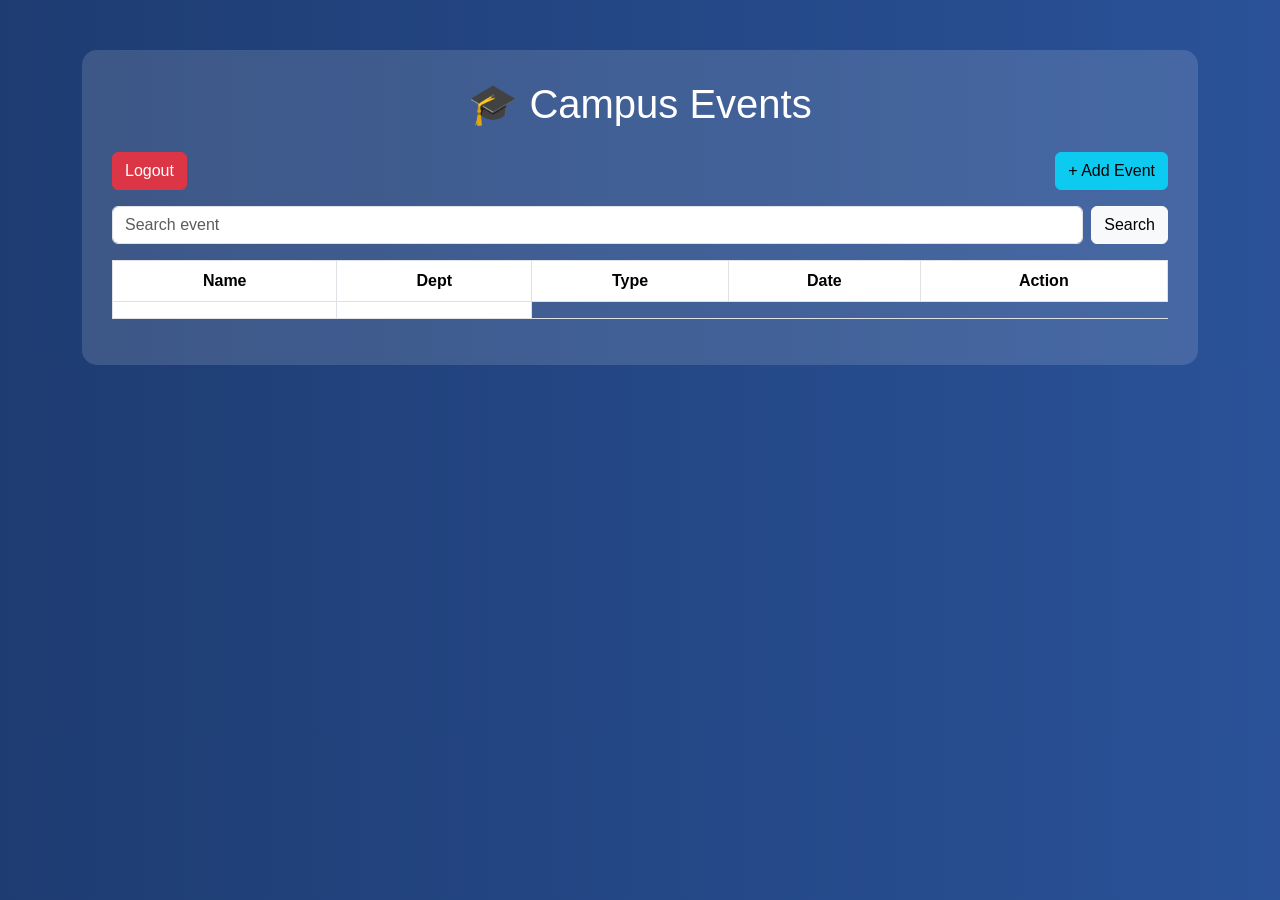
<file: Smart Campus Event Management System/index.html>
<!DOCTYPE html>
<html xmlns:th="http://www.thymeleaf.org">
<head>
<meta charset="UTF-8">
<title>Campus Events</title>
<link href="https://cdn.jsdelivr.net/npm/bootstrap@5.3.0/dist/css/bootstrap.min.css" rel="stylesheet">

<style>
body{
    background: linear-gradient(to right,#1e3c72,#2a5298);
    font-family:Arial;
    color:white;
}
.container-box{
    margin-top:50px;
    background:#ffffff22;
    padding:30px;
    border-radius:15px;
}
.table{
    color:white;
}
</style>
</head>
<body>

<div class="container">
<div class="container-box">

<h1 class="text-center mb-4">🎓 Campus Events</h1>

<div class="d-flex justify-content-between mb-3">

<a href="/logout" class="btn btn-danger">Logout</a>

<div th:if="${role == 'ADMIN'}">
<a href="/new" class="btn btn-info">+ Add Event</a>
</div>

</div>

<form action="/" method="get" class="mb-3 d-flex">
<input type="text" name="keyword" class="form-control me-2" placeholder="Search event">
<button class="btn btn-light">Search</button>
</form>

<table class="table table-bordered text-center">
<thead>
<tr>
<th>Name</th>
<th>Dept</th>
<th>Type</th>
<th>Date</th>
<th>Action</th>
</tr>
</thead>
<tbody>
<tr th:each="event : ${events}">
<td th:text="${event.name}"></td>
<td th:text="${event.department}"></td>
</html>
</file>
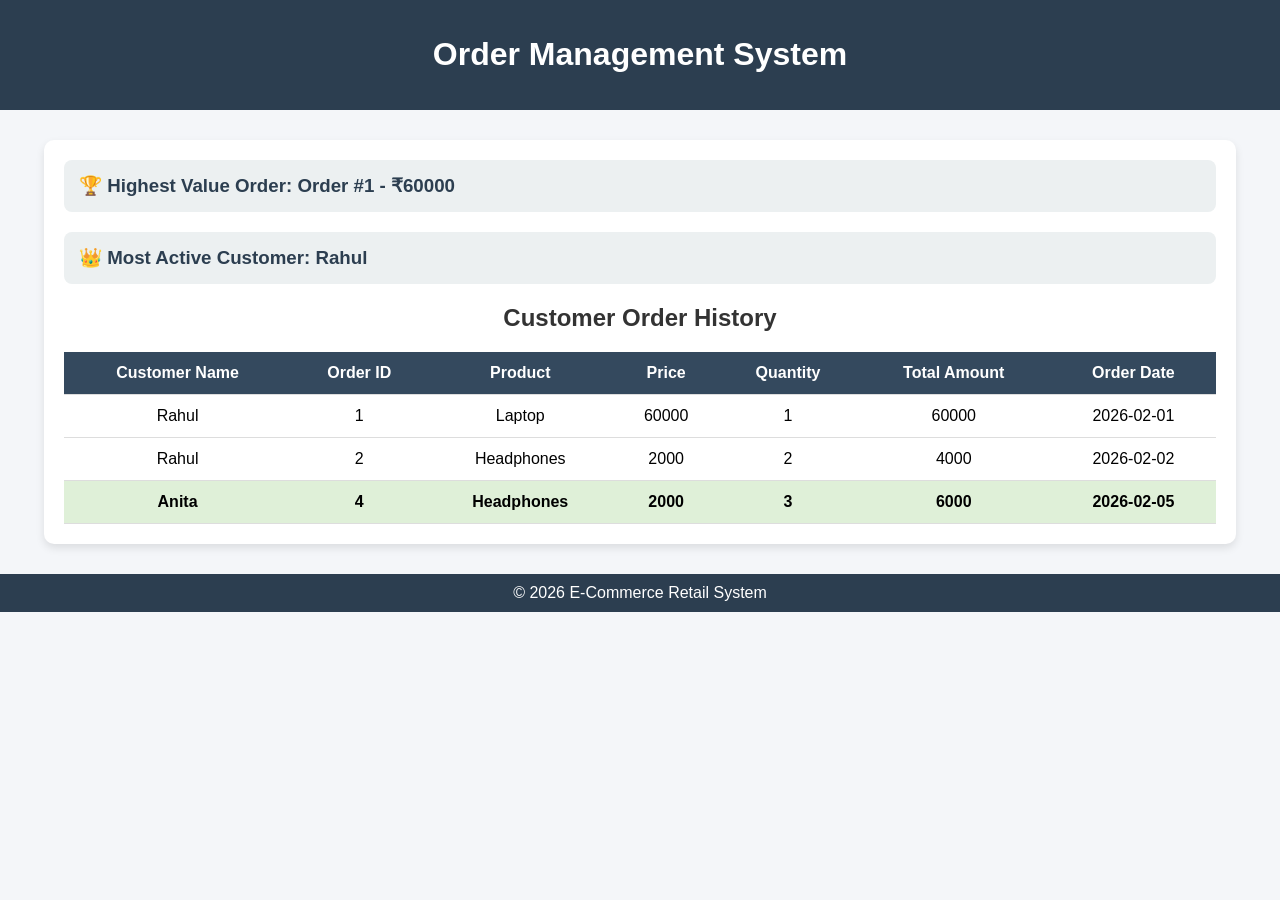
<file: task4/index.html>
<!DOCTYPE html>
<html>
<head>
    <title>Order Management System</title>

    <style>
        body {
            font-family: Arial, sans-serif;
            background-color: #f4f6f9;
            margin: 0;
            padding: 0;
        }

        header {
            background-color: #2c3e50;
            color: white;
            padding: 15px;
            text-align: center;
        }

        .container {
            width: 90%;
            margin: 30px auto;
            background: white;
            padding: 20px;
            border-radius: 10px;
            box-shadow: 0px 4px 8px rgba(0,0,0,0.1);
        }

        h2 {
            text-align: center;
            margin-bottom: 20px;
            color: #333;
        }

        table {
            width: 100%;
            border-collapse: collapse;
        }

        th, td {
            padding: 12px;
            text-align: center;
            border-bottom: 1px solid #ddd;
        }

        th {
            background-color: #34495e;
            color: white;
        }

        tr:hover {
            background-color: #f1f1f1;
        }

        .highlight {
            background-color: #dff0d8;
            font-weight: bold;
        }

        .card {
            background-color: #ecf0f1;
            padding: 15px;
            margin-bottom: 20px;
            border-radius: 8px;
        }

        .card h3 {
            margin: 0;
            color: #2c3e50;
        }

        footer {
            text-align: center;
            padding: 10px;
            background-color: #2c3e50;
            color: white;
            margin-top: 20px;
        }
    </style>
</head>

<body>

<header>
    <h1>Order Management System</h1>
</header>

<div class="container">

    <div class="card">
        <h3>🏆 Highest Value Order: Order #1 - ₹60000</h3>
    </div>

    <div class="card">
        <h3>👑 Most Active Customer: Rahul</h3>
    </div>

    <h2>Customer Order History</h2>

    <table>
        <tr>
            <th>Customer Name</th>
            <th>Order ID</th>
            <th>Product</th>
            <th>Price</th>
            <th>Quantity</th>
            <th>Total Amount</th>
            <th>Order Date</th>
        </tr>

        <tr>
            <td>Rahul</td>
            <td>1</td>
            <td>Laptop</td>
            <td>60000</td>
            <td>1</td>
            <td>60000</td>
            <td>2026-02-01</td>
        </tr>

        <tr>
            <td>Rahul</td>
            <td>2</td>
            <td>Headphones</td>
            <td>2000</td>
            <td>2</td>
            <td>4000</td>
            <td>2026-02-02</td>
        </tr>

        <tr class="highlight">
            <td>Anita</td>
            <td>4</td>
            <td>Headphones</td>
            <td>2000</td>
            <td>3</td>
            <td>6000</td>
            <td>2026-02-05</td>
        </tr>

    </table>

</div>

<footer>
    © 2026 E-Commerce Retail System
</footer>

</body>
</html>
</file>
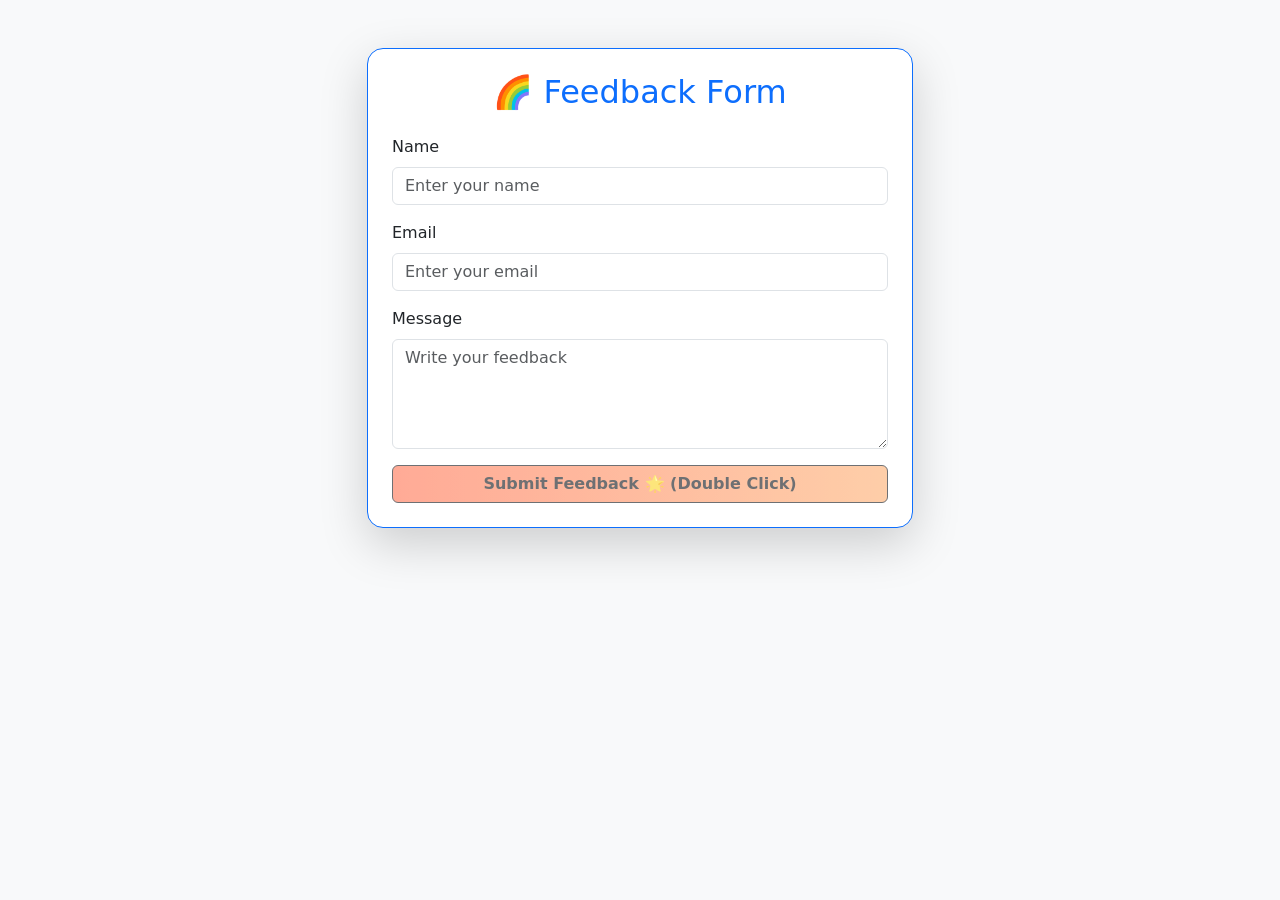
<file: task7/index.html>
<!DOCTYPE html>
<html lang="en">
<head>
  <meta charset="UTF-8">
  <meta name="viewport" content="width=device-width, initial-scale=1.0">
  <title>Interactive Feedback Form</title>
  <!-- Bootstrap CSS -->
  <link href="https://cdn.jsdelivr.net/npm/bootstrap@5.3.2/dist/css/bootstrap.min.css" rel="stylesheet">
  <link rel="stylesheet" href="style.css">
</head>
<body class="bg-light">

<div class="container py-5">
  <div class="row justify-content-center">
    <div class="col-md-6">
      <div class="card shadow-lg p-4 rounded-4 border-primary">
        <h2 class="text-center mb-4 text-primary">🌈 Feedback Form</h2>
        <form id="feedbackForm" novalidate>
          
          <div class="mb-3">
            <label for="name" class="form-label">Name</label>
            <input type="text" id="name" class="form-control" placeholder="Enter your name" oninput="validateName()">
            <div class="form-text text-danger" id="nameError"></div>
          </div>
          
          <div class="mb-3">
            <label for="email" class="form-label">Email</label>
            <input type="email" id="email" class="form-control" placeholder="Enter your email" oninput="validateEmail()">
            <div class="form-text text-danger" id="emailError"></div>
          </div>
          
          <div class="mb-3">
            <label for="message" class="form-label">Message</label>
            <textarea id="message" rows="4" class="form-control" placeholder="Write your feedback" oninput="validateMessage()"></textarea>
            <div class="form-text text-danger" id="messageError"></div>
          </div>
          
          <button type="button" id="submitBtn" class="btn btn-gradient w-100" ondblclick="submitForm()" disabled>Submit Feedback 🌟 (Double Click)</button>
        </form>
      </div>
    </div>
  </div>
</div>

<!-- Bootstrap JS & dependencies -->
<script src="https://cdn.jsdelivr.net/npm/bootstrap@5.3.2/dist/js/bootstrap.bundle.min.js"></script>
<script src="script.js"></script>

<!-- Modal -->
<div class="modal fade" id="confirmationModal" tabindex="-1" aria-hidden="true">
  <div class="modal-dialog modal-dialog-centered">
    <div class="modal-content rounded-4 border-primary">
      <div class="modal-header bg-primary text-white rounded-top-4">
        <h5 class="modal-title">Thank You!</h5>
        <button type="button" class="btn-close btn-close-white" data-bs-dismiss="modal"></button>
      </div>
      <div class="modal-body text-center">
        <p id="confirmationText" class="fs-5"></p>
      </div>
      <div class="modal-footer justify-content-center">
        <button type="button" class="btn btn-primary" data-bs-dismiss="modal">Close</button>
      </div>
    </div>
  </div>
</div>

</body>
</html>
</file>
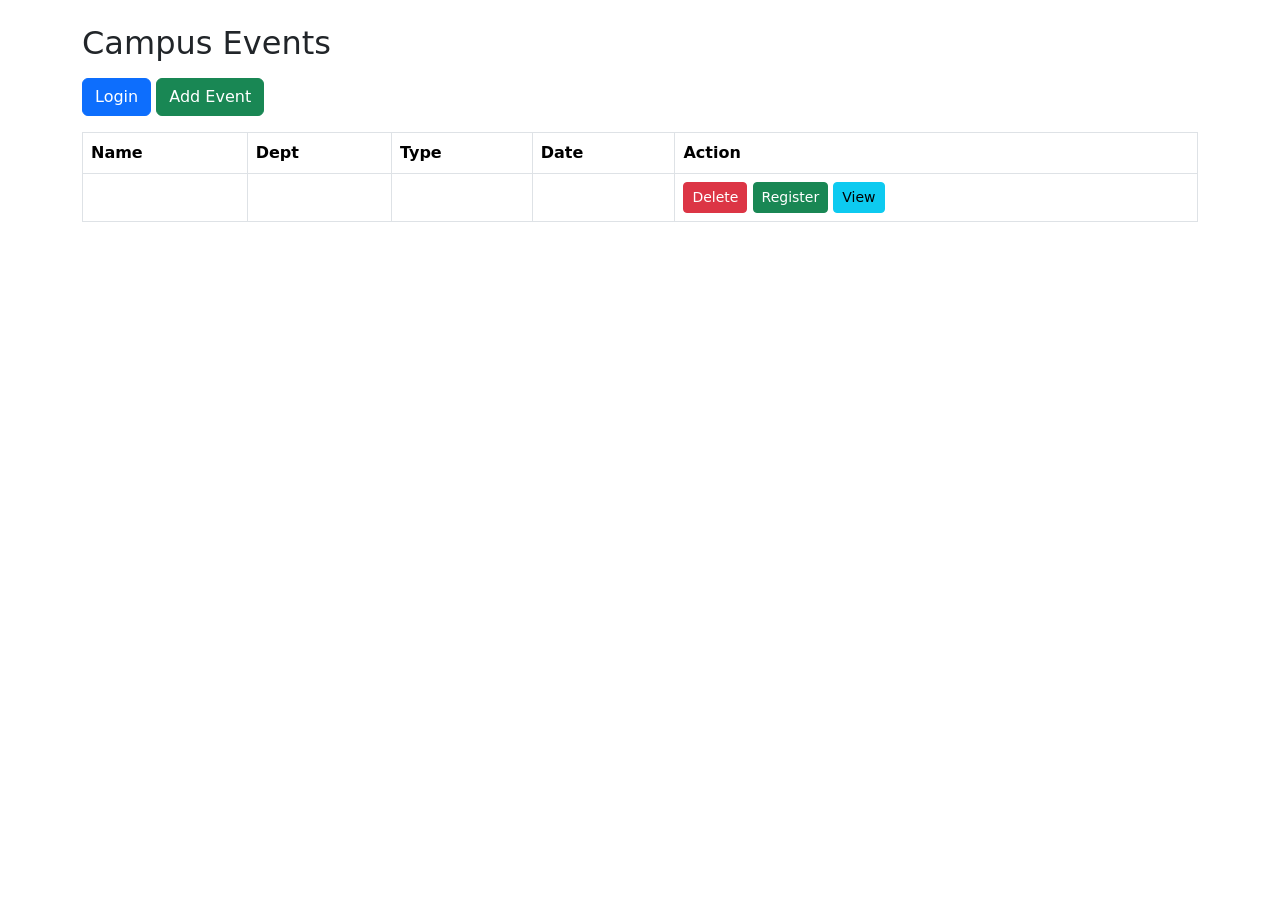
<file: campus-event-management-system-springboot/srcmainjava.comcampuseventmanagement/templates/index.html>
<!DOCTYPE html>
<html xmlns:th="http://www.thymeleaf.org">
<head>
    <title>Campus Events</title>
    <link href="https://cdn.jsdelivr.net/npm/bootstrap@5.3.0/dist/css/bootstrap.min.css" rel="stylesheet">
</head>
<body class="container mt-4">

<h2 class="mb-3">Campus Events</h2>

<a href="/login" class="btn btn-primary">Login</a>
<a href="/new" class="btn btn-success">Add Event</a>

<table class="table table-bordered mt-3">
    <tr>
        <th>Name</th>
        <th>Dept</th>
        <th>Type</th>
        <th>Date</th>
        <th>Action</th>
    </tr>

    <tr th:each="e : ${events}">
        <td th:text="${e.name}"></td>
        <td th:text="${e.department}"></td>
        <td th:text="${e.type}"></td>
        <td th:text="${e.date}"></td>

        <td>
            <a th:href="@{/delete/{id}(id=${e.id})}" class="btn btn-danger btn-sm">Delete</a>
            <a th:href="@{/register/{id}(id=${e.id})}" class="btn btn-success btn-sm">Register</a>
            <a th:href="@{/registrations/{id}(id=${e.id})}" class="btn btn-info btn-sm">View</a>
        </td>
    </tr>
</table>

</body>
</html>
</file>
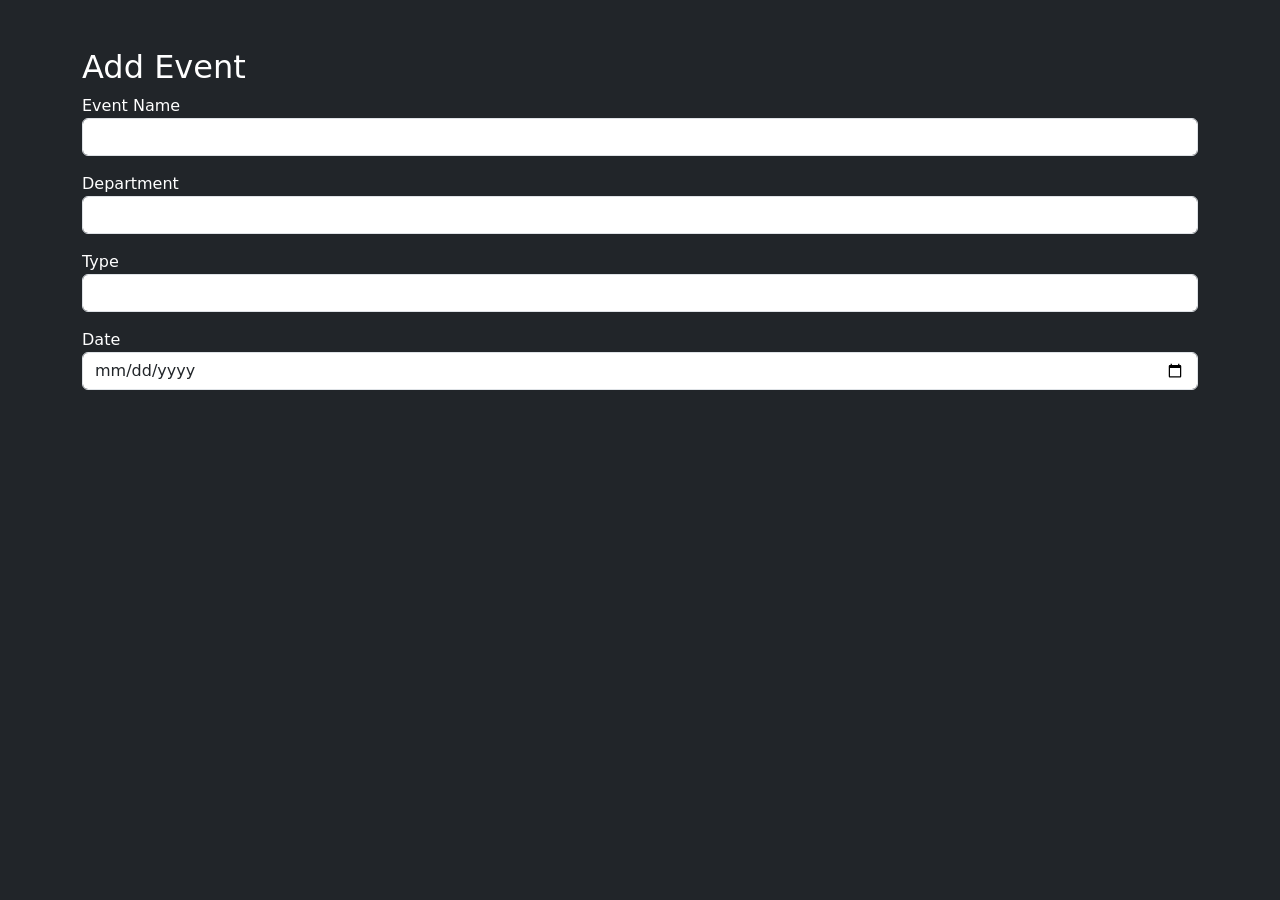
<file: Smart Campus Event Management System/form.html>
<!DOCTYPE html>
<html xmlns:th="http://www.thymeleaf.org">
<head>
<meta charset="UTF-8">
<title>Add Event</title>
<link href="https://cdn.jsdelivr.net/npm/bootstrap@5.3.0/dist/css/bootstrap.min.css" rel="stylesheet">
</head>
<body class="bg-dark text-white">

<div class="container mt-5">

<h2>Add Event</h2>

<form action="/save" method="post" th:object="${event}">

<div class="mb-3">
<label>Event Name</label>
<input type="text" th:field="*{name}" class="form-control" required>
</div>

<div class="mb-3">
<label>Department</label>
<input type="text" th:field="*{department}" class="form-control" required>
</div>

<div class="mb-3">
<label>Type</label>
<input type="text" th:field="*{type}" class="form-control" required>
</div>

<div class="mb-3">
<label>Date</label>
<input type="date" th:field="*{date}" class="form-control" required>
</div>

<div class="mb-3">
</html>
</file>
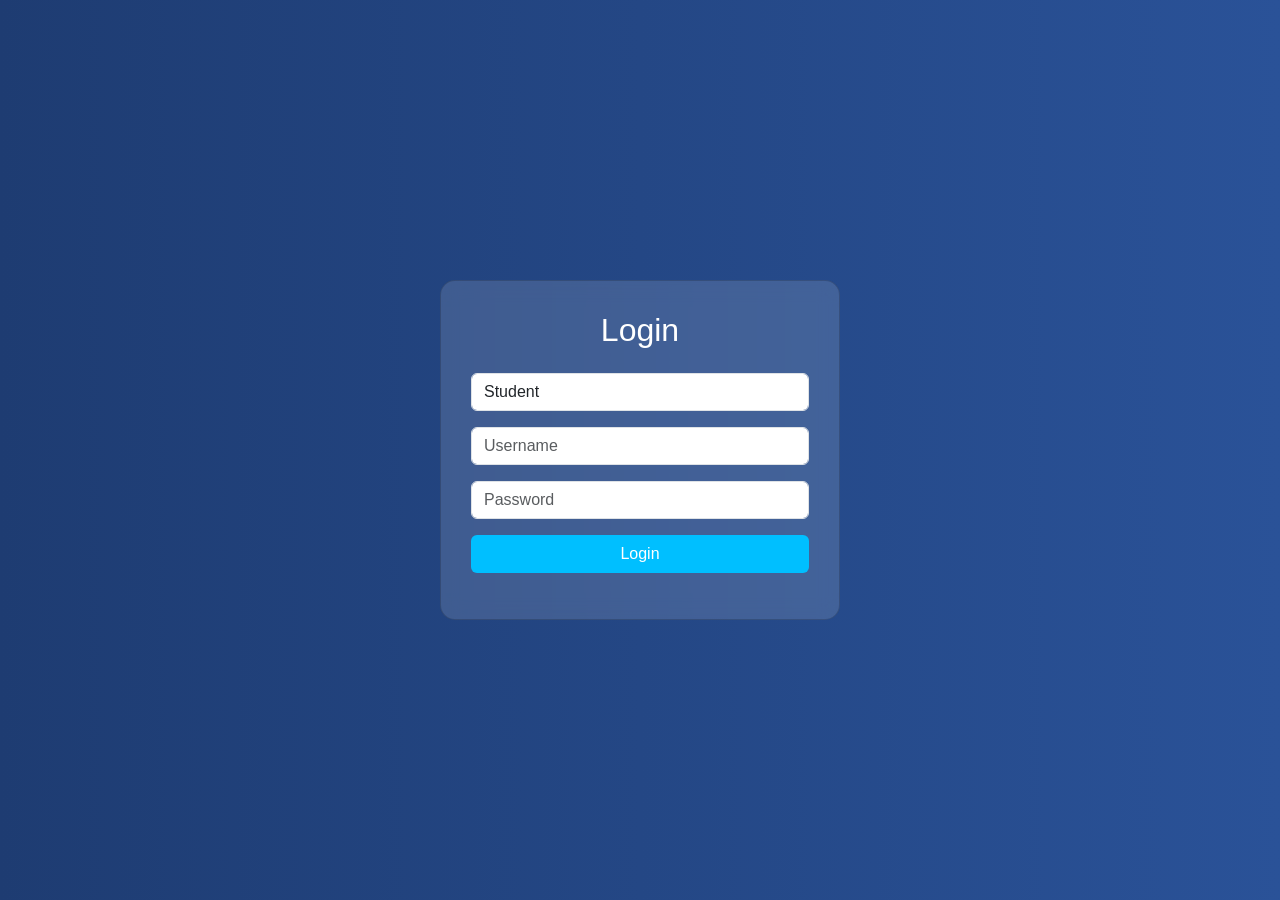
<file: Smart Campus Event Management System/login.html>
<!DOCTYPE html>
<html xmlns:th="http://www.thymeleaf.org">
<head>
<meta charset="UTF-8">
<title>Login</title>
<link href="https://cdn.jsdelivr.net/npm/bootstrap@5.3.0/dist/css/bootstrap.min.css" rel="stylesheet">
<style>
body{
    background: linear-gradient(to right,#1e3c72,#2a5298);
    height:100vh;
    display:flex;
    justify-content:center;
    align-items:center;
    font-family:Arial;
}
.card{
    width:400px;
    padding:30px;
    border-radius:15px;
    background:#ffffff22;
    color:white;
    backdrop-filter:blur(10px);
}
.btn-custom{
    background:#00bfff;
    color:white;
}
</style>
</head>
<body>

<div class="card">
    <h2 class="text-center mb-4">Login</h2>

    <form action="/doLogin" method="post">

        <div class="mb-3">
            <select class="form-control" name="role" required>
                <option value="STUDENT">Student</option>
                <option value="ADMIN">Admin</option>
            </select>
        </div>

        <div class="mb-3">
            <input type="text" class="form-control" name="username" placeholder="Username" required>
        </div>

        <div class="mb-3">
            <input type="password" class="form-control" name="password" placeholder="Password" required>
        </div>

        <button type="submit" class="btn btn-custom w-100">Login</button>

        <p class="text-danger text-center mt-3" th:text="${error}"></p>

    </form>
</div>

</body>
</html>
</file>
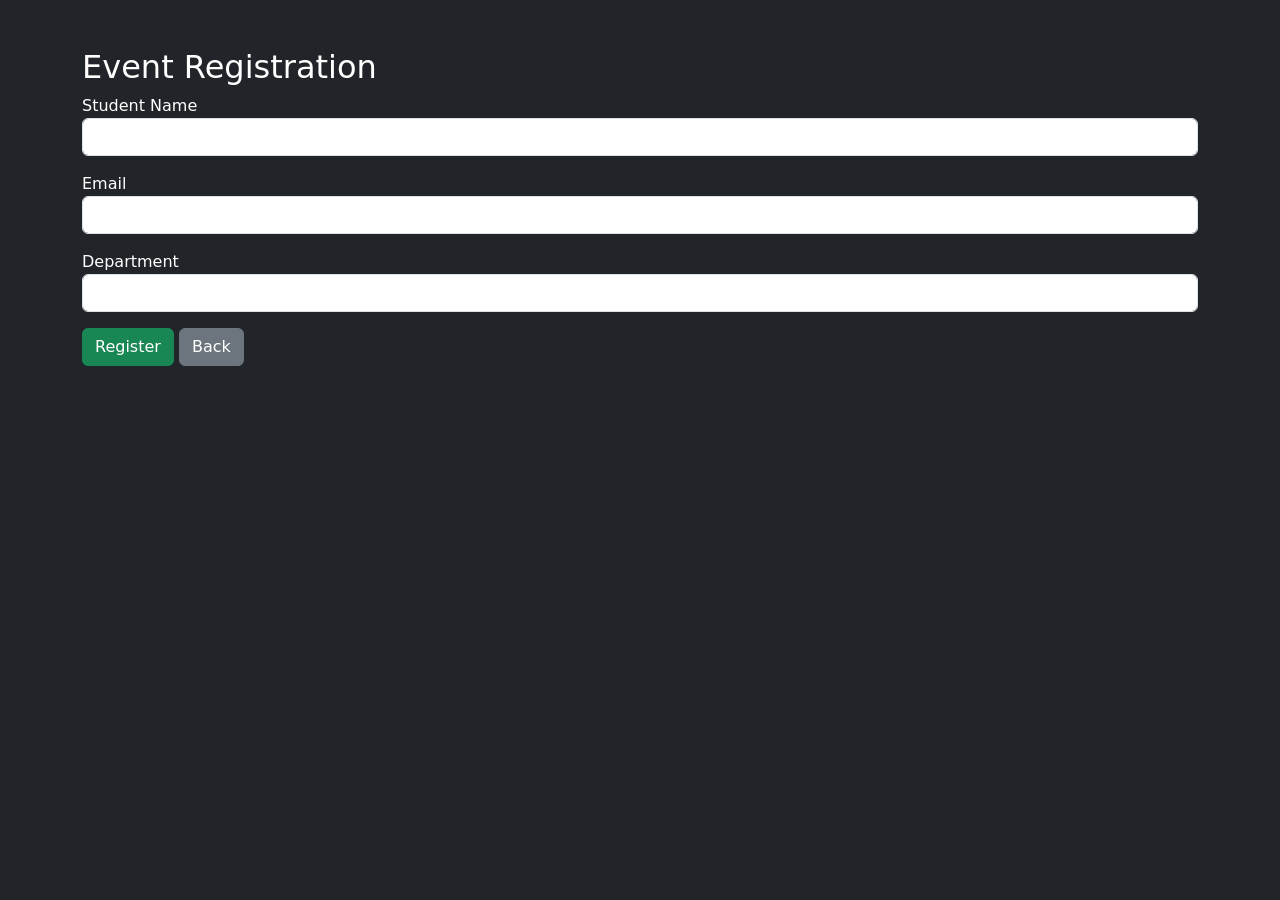
<file: Smart Campus Event Management System/register.html>
<!DOCTYPE html>
<html xmlns:th="http://www.thymeleaf.org">
<head>
<meta charset="UTF-8">
<title>Register</title>
<link href="https://cdn.jsdelivr.net/npm/bootstrap@5.3.0/dist/css/bootstrap.min.css" rel="stylesheet">
</head>
<body class="bg-dark text-white">

<div class="container mt-5">

<h2>Event Registration</h2>

<h4 th:text="${event.name}"></h4>

<form action="/register" method="post" th:object="${registration}">

<input type="hidden" th:field="*{event.id}">

<div class="mb-3">
<label>Student Name</label>
<input type="text" th:field="*{studentName}" class="form-control" required>
</div>

<div class="mb-3">
<label>Email</label>
<input type="email" th:field="*{email}" class="form-control" required>
</div>

<div class="mb-3">
<label>Department</label>
<input type="text" th:field="*{department}" class="form-control" required>
</div>

<button class="btn btn-success">Register</button>
<a href="/" class="btn btn-secondary">Back</a>
</html>
</file>
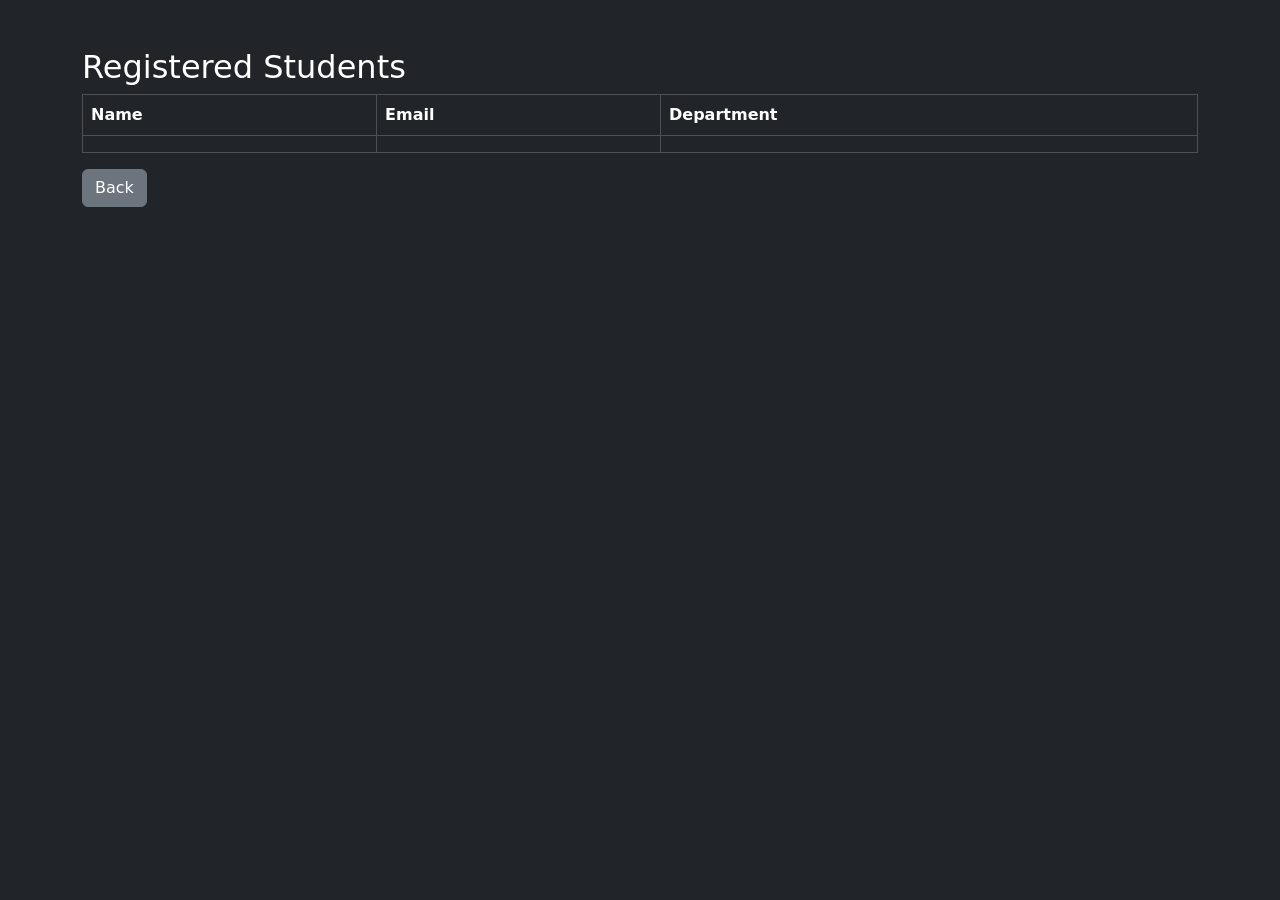
<file: Smart Campus Event Management System/registrations.html>
<!DOCTYPE html>
<html xmlns:th="http://www.thymeleaf.org">
<head>
<meta charset="UTF-8">
<title>Registrations</title>
<link href="https://cdn.jsdelivr.net/npm/bootstrap@5.3.0/dist/css/bootstrap.min.css" rel="stylesheet">
</head>
<body class="bg-dark text-white">

<div class="container mt-5">

<h2>Registered Students</h2>

<table class="table table-bordered table-dark">
<thead>
<tr>
<th>Name</th>
<th>Email</th>
<th>Department</th>
</tr>
</thead>
<tbody>
<tr th:each="r : ${registrations}">
<td th:text="${r.studentName}"></td>
<td th:text="${r.email}"></td>
<td th:text="${r.department}"></td>
</tr>
</tbody>
</table>

<a href="/" class="btn btn-secondary">Back</a>

</div>
</body>
</html>
</file>
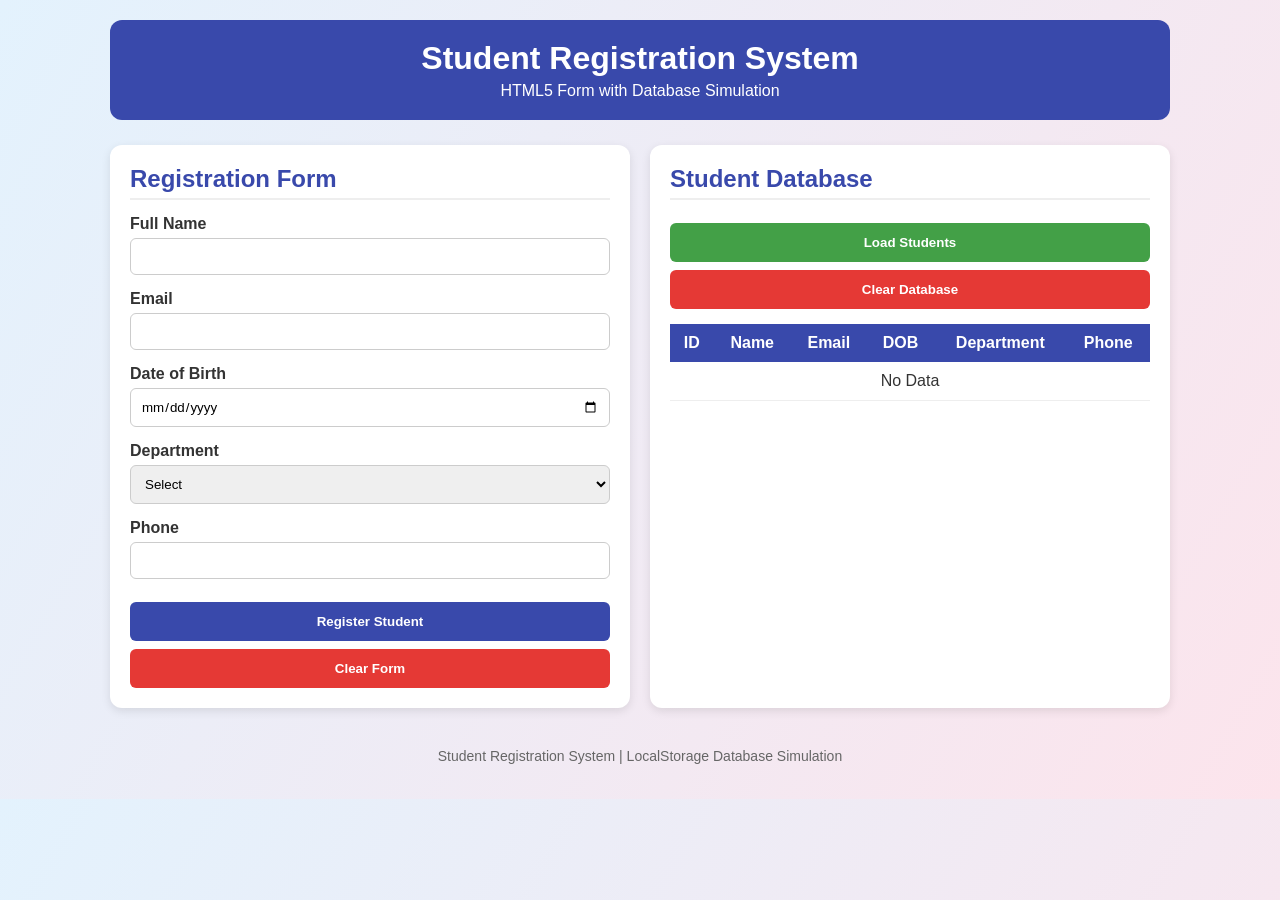
<file: task1/StudentRegForm.html>
<!DOCTYPE html>
<html lang="en">
<head>
<meta charset="UTF-8">
<meta name="viewport" content="width=device-width, initial-scale=1.0">
<title>Student Registration System</title>

<style>
*{
    margin:0;
    padding:0;
    box-sizing:border-box;
    font-family:Arial, Helvetica, sans-serif;
}

body{
    background: linear-gradient(120deg,#e3f2fd,#fce4ec);
    color:#333;
}

/* Container */
.container{
    width:95%;
    max-width:1100px;
    margin:auto;
    padding:20px;
}

/* Header */
header{
    text-align:center;
    padding:20px;
    background:#3949ab;
    color:white;
    border-radius:12px;
    margin-bottom:25px;
}

header h1{
    margin-bottom:5px;
}

/* Layout */
.main-content{
    display:grid;
    grid-template-columns:1fr 1fr;
    gap:20px;
}

@media(max-width:900px){
    .main-content{
        grid-template-columns:1fr;
    }
}

/* Cards */
.form-container,
.data-container{
    background:white;
    padding:20px;
    border-radius:12px;
    box-shadow:0 3px 10px rgba(0,0,0,0.1);
}

h2{
    color:#3949ab;
    margin-bottom:15px;
    border-bottom:2px solid #eee;
    padding-bottom:5px;
}

/* Form */
.form-group{
    margin-bottom:15px;
}

label{
    font-weight:bold;
    margin-bottom:5px;
    display:block;
}

input,select{
    width:100%;
    padding:10px;
    border:1px solid #ccc;
    border-radius:6px;
}

input:focus,select:focus{
    outline:none;
    border-color:#3949ab;
}

/* Buttons */
.btn{
    width:100%;
    padding:12px;
    border:none;
    border-radius:6px;
    margin-top:8px;
    font-weight:bold;
    cursor:pointer;
    background:#3949ab;
    color:white;
    transition:0.3s;
}

.btn:hover{
    background:#283593;
}

.btn-secondary{
    background:#43a047;
}

.btn-clear{
    background:#e53935;
}

/* Table */
.student-table{
    width:100%;
    border-collapse:collapse;
    margin-top:15px;
}

.student-table th{
    background:#3949ab;
    color:white;
    padding:10px;
}

.student-table td{
    padding:10px;
    border-bottom:1px solid #eee;
}

.student-table tr:nth-child(even){
    background:#f9f9f9;
}

/* Messages */
.message{
    margin-top:15px;
    padding:10px;
    border-radius:6px;
    display:none;
    text-align:center;
}

.success{
    background:#d4edda;
    color:#155724;
}

.error{
    background:#f8d7da;
    color:#721c24;
}

.info{
    background:#d1ecf1;
    color:#0c5460;
}

/* Footer */
footer{
    text-align:center;
    margin-top:25px;
    padding:15px;
    color:#666;
    font-size:14px;
}
</style>
</head>

<body>

<div class="container">

<header>
    <h1>Student Registration System</h1>
    <p>HTML5 Form with Database Simulation</p>
</header>

<div class="main-content">

<!-- FORM -->
<section class="form-container">
<h2>Registration Form</h2>

<form id="registrationForm">

<div class="form-group">
<label>Full Name</label>
<input type="text" id="name" required>
</div>

<div class="form-group">
<label>Email</label>
<input type="email" id="email" required>
</div>

<div class="form-group">
<label>Date of Birth</label>
<input type="date" id="dob" required>
</div>

<div class="form-group">
<label>Department</label>
<select id="department" required>
<option value="">Select</option>
<option>Computer Science</option>
<option>Electrical Engineering</option>
<option>Mechanical Engineering</option>
<option>Business Administration</option>
</select>
</div>

<div class="form-group">
<label>Phone</label>
<input type="tel" id="phone" required>
</div>

<button class="btn">Register Student</button>
<button type="button" id="clearForm" class="btn btn-clear">Clear Form</button>

</form>

<div id="formMessage" class="message"></div>

</section>


<!-- DATABASE -->
<section class="data-container">

<h2>Student Database</h2>

<button id="loadStudents" class="btn btn-secondary">Load Students</button>
<button id="clearDatabase" class="btn btn-clear">Clear Database</button>

<table class="student-table">
<thead>
<tr>
<th>ID</th>
<th>Name</th>
<th>Email</th>
<th>DOB</th>
<th>Department</th>
<th>Phone</th>
</tr>
</thead>

<tbody id="studentTableBody">
<tr>
<td colspan="6" style="text-align:center">No Data</td>
</tr>
</tbody>
</table>

<div id="dataMessage" class="message"></div>

</section>

</div>

<footer>
<p>Student Registration System | LocalStorage Database Simulation</p>
</footer>

</div>


<script>

/* DATABASE */
const DB_NAME = "student_registration_db";

function getDB(){
    return JSON.parse(localStorage.getItem(DB_NAME)) || {students:[], lastId:0};
}

function saveDB(db){
    localStorage.setItem(DB_NAME, JSON.stringify(db));
}

/* INSERT */
function insertStudent(student){
    let db = getDB();
    db.lastId++;
    student.id = db.lastId;
    db.students.push(student);
    saveDB(db);
}

/* SELECT */
function getStudents(){
    return getDB().students;
}

/* DELETE */
function clearStudents(){
    saveDB({students:[], lastId:0});
}

/* DISPLAY */
function displayStudents(){
    let students = getStudents();
    let body = document.getElementById("studentTableBody");

    if(students.length===0){
        body.innerHTML=`<tr><td colspan="6" style="text-align:center">No Students</td></tr>`;
        return;
    }

    body.innerHTML="";
    students.forEach(s=>{
        body.innerHTML+=`
        <tr>
        <td>${s.id}</td>
        <td>${s.name}</td>
        <td>${s.email}</td>
        <td>${s.dob}</td>
        <td>${s.department}</td>
        <td>${s.phone}</td>
        </tr>`;
    });
}

/* FORM SUBMIT */
document.getElementById("registrationForm").addEventListener("submit",function(e){
    e.preventDefault();

    let student={
        name:name.value,
        email:email.value,
        dob:dob.value,
        department:department.value,
        phone:phone.value
    };

    insertStudent(student);
    this.reset();
    alert("Student Registered Successfully");
});

/* BUTTONS */
loadStudents.onclick=displayStudents;

clearDatabase.onclick=function(){
    clearStudents();
    displayStudents();
};

clearForm.onclick=function(){
    registrationForm.reset();
};

</script>

</body>
</html>
</file>
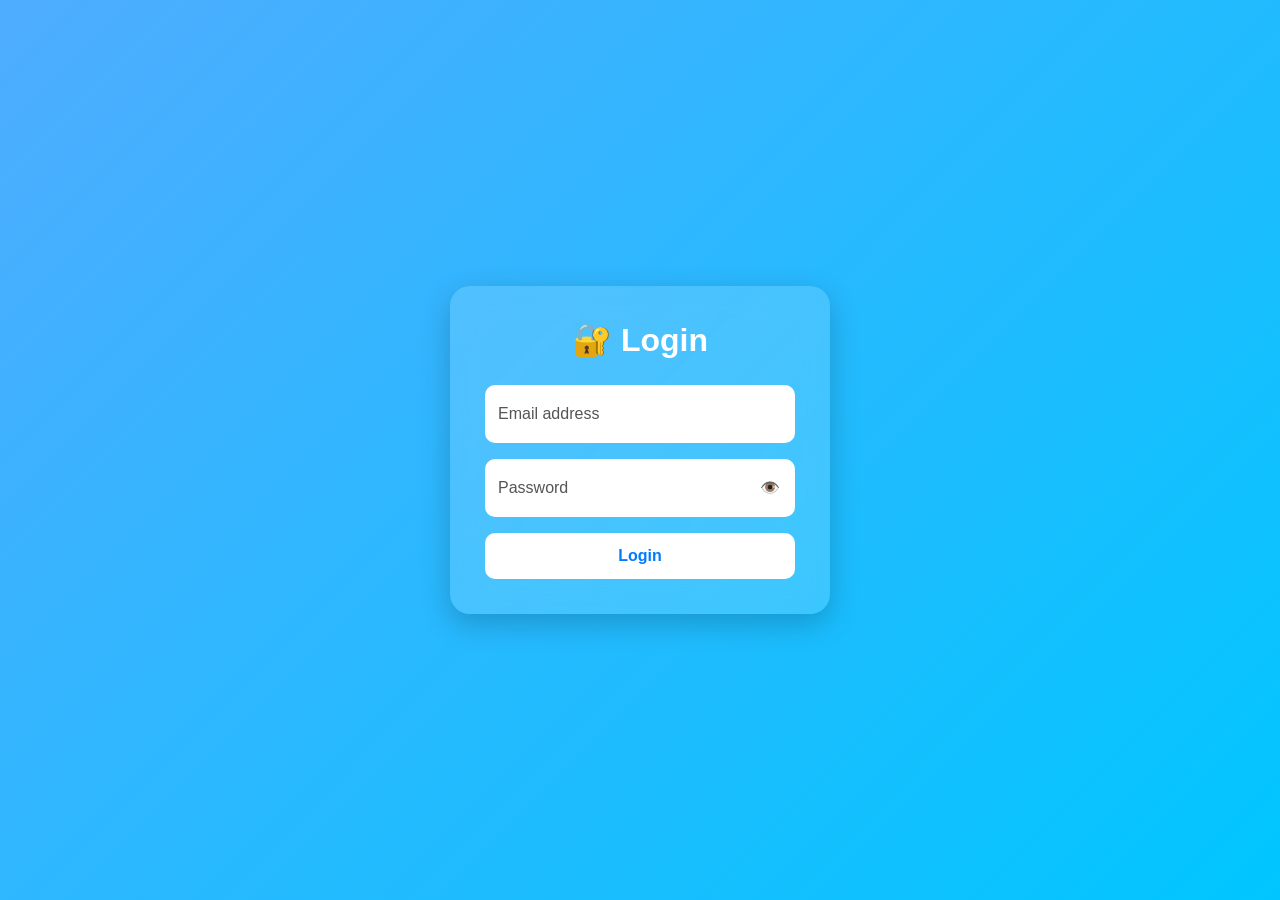
<file: task3/intlogin.html>
<!DOCTYPE html>
<html lang="en">
<head>
<meta charset="UTF-8">
<meta name="viewport" content="width=device-width, initial-scale=1.0">

<title>Interactive Login</title>

<link href="https://cdn.jsdelivr.net/npm/bootstrap@5.3.2/dist/css/bootstrap.min.css" rel="stylesheet">

<style>

body{
    height:100vh;
    display:flex;
    justify-content:center;
    align-items:center;
    background: linear-gradient(135deg,#4facfe,#00c6ff);
    font-family: 'Segoe UI', sans-serif;
}

/* Card */
.login-card{
    width:380px;
    padding:35px;
    border-radius:20px;
    background: rgba(255,255,255,0.15);
    backdrop-filter: blur(12px);
    box-shadow:0 10px 30px rgba(0,0,0,0.2);
    color:white;
    animation:fadeIn 1s ease;
}

@keyframes fadeIn{
    from{opacity:0; transform:translateY(20px);}
    to{opacity:1; transform:translateY(0);}
}

h2{
    text-align:center;
    margin-bottom:25px;
    font-weight:600;
}

/* Floating Input */
.form-floating input{
    border-radius:10px;
    border:none;
}

.form-floating label{
    color:#555;
}

.form-control:focus{
    box-shadow:0 0 0 2px rgba(255,255,255,0.6);
}

/* Button */
.btn-login{
    background:white;
    color:#007bff;
    border-radius:10px;
    font-weight:bold;
    padding:10px;
    transition:0.3s;
    position:relative;
    overflow:hidden;
}

.btn-login:hover{
    background:#007bff;
    color:white;
}

/* Ripple */
.btn-login:active::after{
    content:"";
    position:absolute;
    width:200px;
    height:200px;
    background:rgba(255,255,255,0.4);
    border-radius:50%;
    transform:scale(0);
    animation:ripple 0.6s linear;
}

@keyframes ripple{
    to{
        transform:scale(3);
        opacity:0;
    }
}

/* Messages */
.error{
    color:#ffdede;
    text-align:center;
    margin-top:10px;
    display:none;
}

.success{
    color:#d4ffea;
    text-align:center;
    margin-top:10px;
    display:none;
}

/* Shake */
.shake{
    animation:shake 0.4s;
}

@keyframes shake{
    0%{transform:translateX(0);}
    25%{transform:translateX(-5px);}
    50%{transform:translateX(5px);}
    75%{transform:translateX(-5px);}
    100%{transform:translateX(0);}
}

/* Password eye */
.eye{
    position:absolute;
    right:15px;
    top:50%;
    transform:translateY(-50%);
    cursor:pointer;
    color:#666;
}

.position-relative{
    position:relative;
}

</style>
</head>

<body>

<div class="login-card" id="card">

<h2>🔐 Login</h2>

<form id="loginForm">

<div class="form-floating mb-3">
    <input type="email" class="form-control" id="email" placeholder="Email">
    <label>Email address</label>
</div>

<div class="form-floating mb-3 position-relative">
    <input type="password" class="form-control" id="password" placeholder="Password">
    <label>Password</label>
    <span class="eye" onclick="togglePassword()">👁️</span>
</div>

<button class="btn btn-login w-100">Login</button>

</form>

<div id="errorMsg" class="error">Invalid Credentials</div>
<div id="successMsg" class="success">Login Successful 🎉</div>

</div>

<script>

/* Fake Database */
const users = [
    {email:"admin@gmail.com", password:"12345"},
    {email:"user@gmail.com", password:"user123"}
];

/* Toggle Password */
function togglePassword(){
    let pass = document.getElementById("password");
    pass.type = pass.type === "password" ? "text" : "password";
}

/* Login */
document.getElementById("loginForm").addEventListener("submit",function(e){

    e.preventDefault();

    let email = emailInput.value.trim();
    let password = passwordInput.value.trim();

});

const emailInput = document.getElementById("email");
const passwordInput = document.getElementById("password");

document.getElementById("loginForm").addEventListener("submit",function(e){

    e.preventDefault();

    let email = emailInput.value.trim();
    let password = passwordInput.value.trim();

    let user = users.find(u=>u.email===email && u.password===password);

    if(user){
        successMsg.style.display="block";
        errorMsg.style.display="none";
    }else{
        errorMsg.style.display="block";
        successMsg.style.display="none";

        document.getElementById("card").classList.add("shake");
        setTimeout(()=>card.classList.remove("shake"),400);
    }

});

</script>

</body>
</html>
</file>
<file: task7/style.css>
/* Gradient button */
.btn-gradient {
    background: linear-gradient(90deg, #ff7e5f, #feb47b);
    color: white;
    font-weight: bold;
    transition: transform 0.2s, box-shadow 0.2s;
}

.btn-gradient:hover:enabled {
    transform: translateY(-2px);
    box-shadow: 0px 5px 15px rgba(0,0,0,0.3);
}

/* Input field valid/invalid styles */
.form-control.is-valid {
    border-color: #28a745 !important;
    box-shadow: 0 0 0 0.2rem rgba(40, 167, 69, 0.25);
}

.form-control.is-invalid {
    border-color: #dc3545 !important;
    box-shadow: 0 0 0 0.2rem rgba(220, 53, 69, 0.25);
}

/* Modal text */
.modal-body p {
    font-size: 1.2rem;
}
</file>
